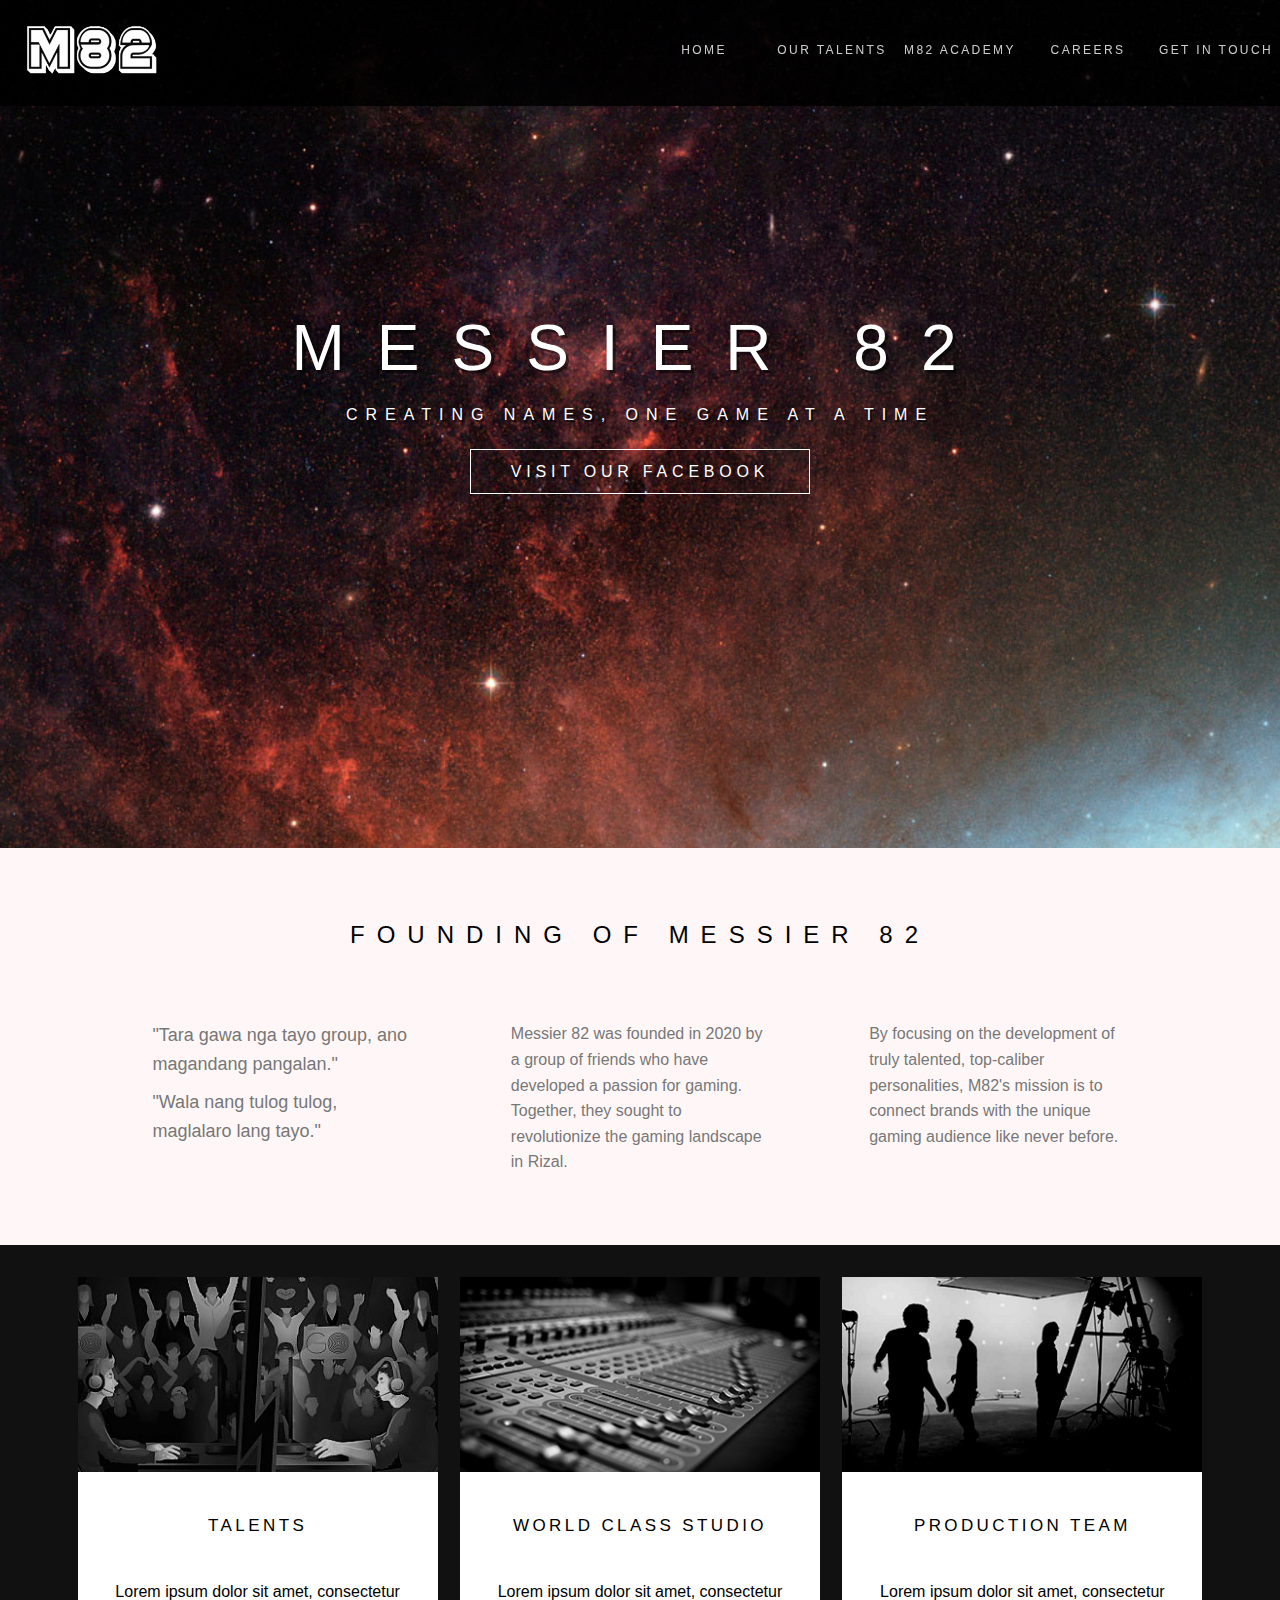
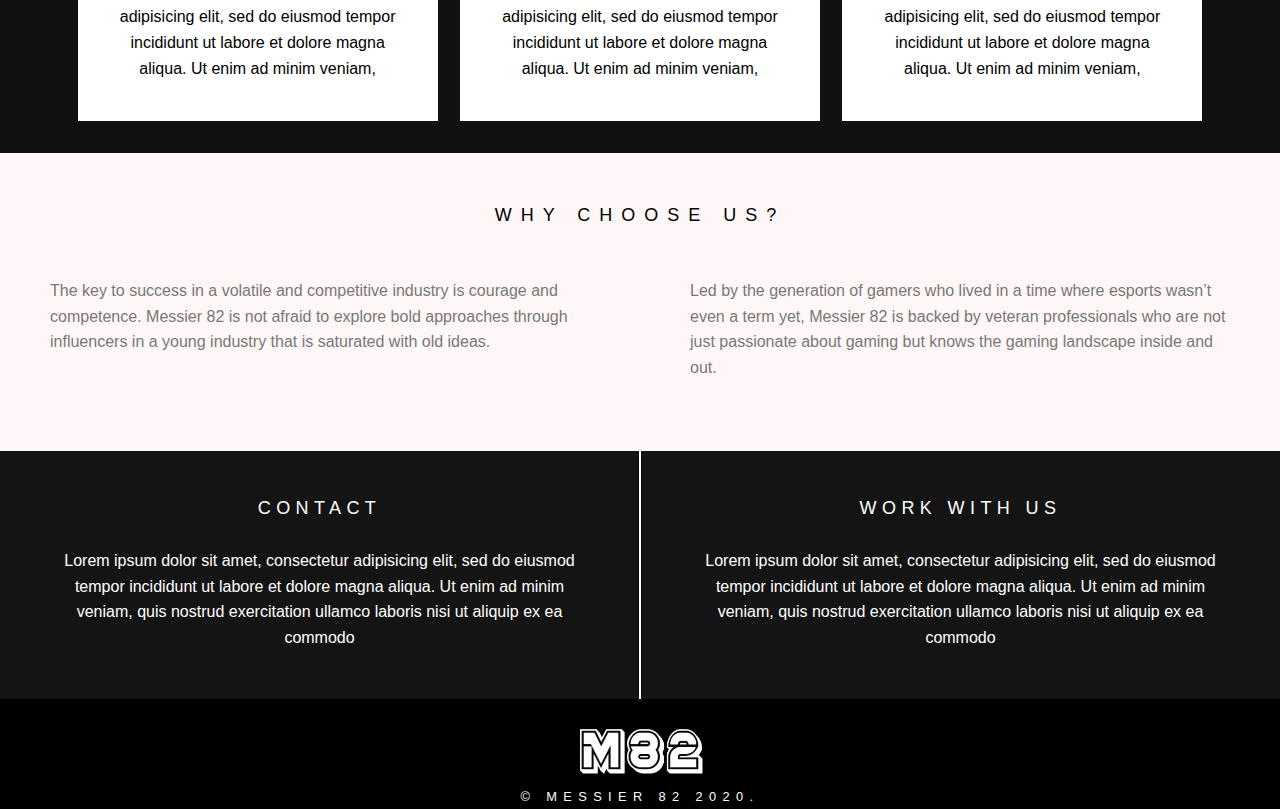
<file: m82/index.html>
<!DOCTYPE html>
<html>
<head>
	<title>Messier 82</title>
	<link rel="stylesheet" type="text/css" href="style.css">
</head>
<body>
	<!-- <button onclick="topFunction()" id="myBtn" title="Go to top">Back to<br>Top</button> -->
	<nav class="main-nav">
		<div class="logo">
			<img src="img/m82 2.png">
		</div>
		<div class="right-nav">
			<ul>
				<li><a href="#">HOME</a></li>
				<li><a href="#">OUR TALENTS</a></li>
				<li><a href="#">M82 ACADEMY</a></li>
				<li><a href="#">CAREERS</a></li>
				<li><a href="#">GET IN TOUCH</a></li>	
			</ul>
		</div>
	</nav>
	<div class="banner">
		<div class="banner-text">
			<div class="banner-text-item">
				<h1>MESSIER 82</h1>
				<p>CREATING NAMES, ONE GAME AT A TIME</p>
				<a href="https://www.facebook.com/M82system/" target="_blank">VISIT OUR FACEBOOK</a>
			</div>
		</div>
	</div>

	<div class="founding-area">
		<h2 class="founding-title">FOUNDING OF MESSIER 82</h2>
		<ul class="founding-content">
			<li class="quote">
				<h3>"Tara gawa nga tayo group, ano magandang pangalan."</h3>
				<h3>"Wala nang tulog tulog, maglalaro lang tayo."</h3>
			</li>
			<li>
				<p>Messier 82 was founded in 2020 by a group of friends who have developed a passion for gaming. Together, they sought to revolutionize the gaming landscape in Rizal.
				</p>
			</li>
			<li>
				<p>By focusing on the development of truly talented, top-caliber personalities, M82's mission is to connect brands with the unique gaming audience like never before.
				</p>
			</li>
		</ul>
	</div>

	<div class="info-area">
		<div class="info-column">
			<img id="change-color" src="img/talents.jpg">
			<div class="info-text">
				<h3>TALENTS</h3>
				<p>
					Lorem ipsum dolor sit amet, consectetur adipisicing elit, sed do eiusmod
					tempor incididunt ut labore et dolore magna aliqua. Ut enim ad minim veniam,
				</p>
			</div>
		</div>
		<div class="info-column">
			<img src="img/world-class.jpg">
			<div class="info-text">
				<h3>WORLD CLASS STUDIO</h3>
				<p>
					Lorem ipsum dolor sit amet, consectetur adipisicing elit, sed do eiusmod
					tempor incididunt ut labore et dolore magna aliqua. Ut enim ad minim veniam,
				</p>
			</div>
		</div>
		<div class="info-column">
			<img src="img/prod-team.jpg">
			<div class="info-text">
				<h3>PRODUCTION TEAM</h3>
				<p>
					Lorem ipsum dolor sit amet, consectetur adipisicing elit, sed do eiusmod
					tempor incididunt ut labore et dolore magna aliqua. Ut enim ad minim veniam,
				</p>
			</div>
		</div>
	</div>

	<div class="choose-area">
		<h1 class="choose-title">WHY CHOOSE US?</h1>
		<ul class="choose-content">
			<li><p>The key to success in a volatile and competitive industry is courage and competence. Messier 82 is not afraid to explore bold approaches through influencers in a young industry that is saturated with old ideas.</p>
			</li>
			<li><p>Led by the generation of gamers who lived in a time where esports wasn’t even a term yet, Messier 82 is backed by veteran professionals who are not just passionate about gaming but knows the gaming landscape inside and out.</p></li>
		</ul>
		</div>
	</div>

	<div class="contact-area">
		<div class="contact-column">
			<h1>CONTACT</h1>
			<p>Lorem ipsum dolor sit amet, consectetur adipisicing elit, sed do eiusmod
			tempor incididunt ut labore et dolore magna aliqua. Ut enim ad minim veniam,
			quis nostrud exercitation ullamco laboris nisi ut aliquip ex ea commodo
			</p>
		</div>
		<div class="join-column">
			<h1>WORK WITH US</h1>
			<p>Lorem ipsum dolor sit amet, consectetur adipisicing elit, sed do eiusmod
			tempor incididunt ut labore et dolore magna aliqua. Ut enim ad minim veniam,
			quis nostrud exercitation ullamco laboris nisi ut aliquip ex ea commodo
			</p>
		</div>
	</div>

	<footer class="main-footer">
		<img src="img/m82 2.png">
		<p>© MESSIER 82 2020.</p>
	</footer>

</body>
</html>
</file>
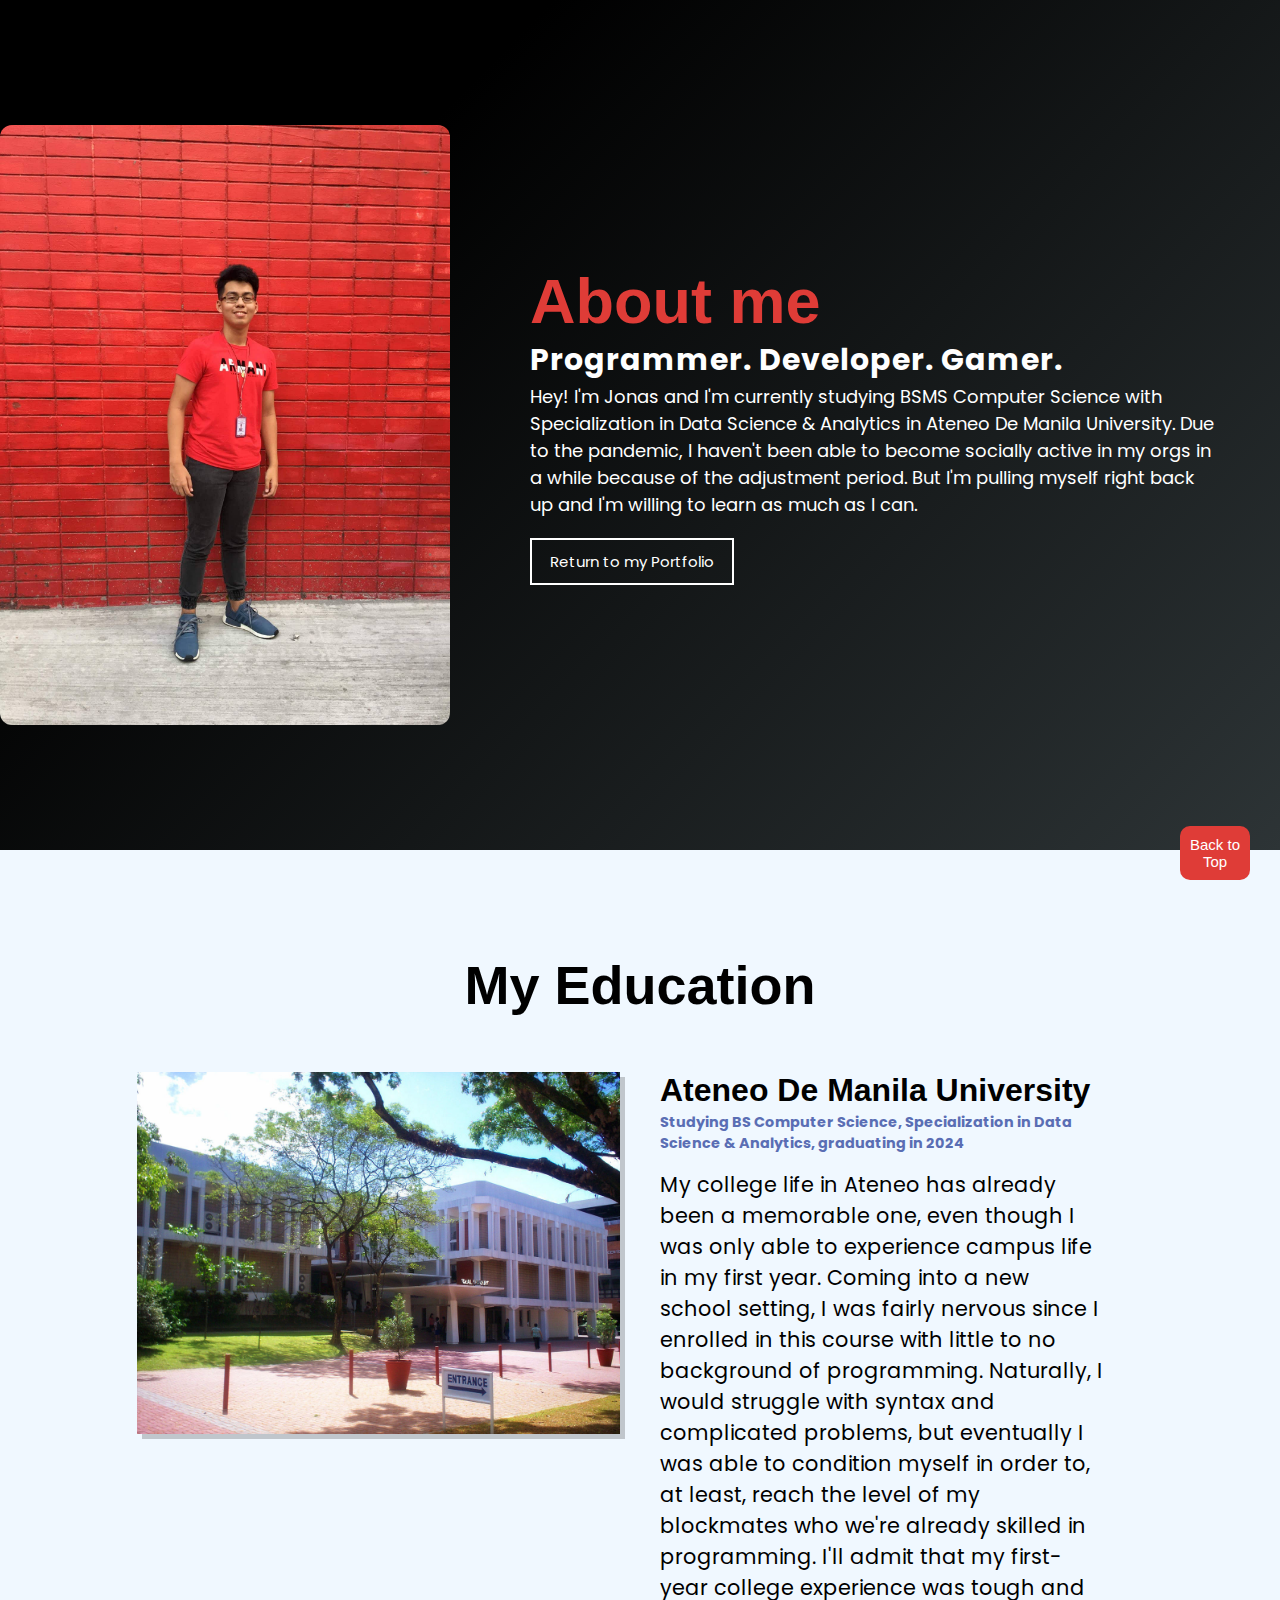
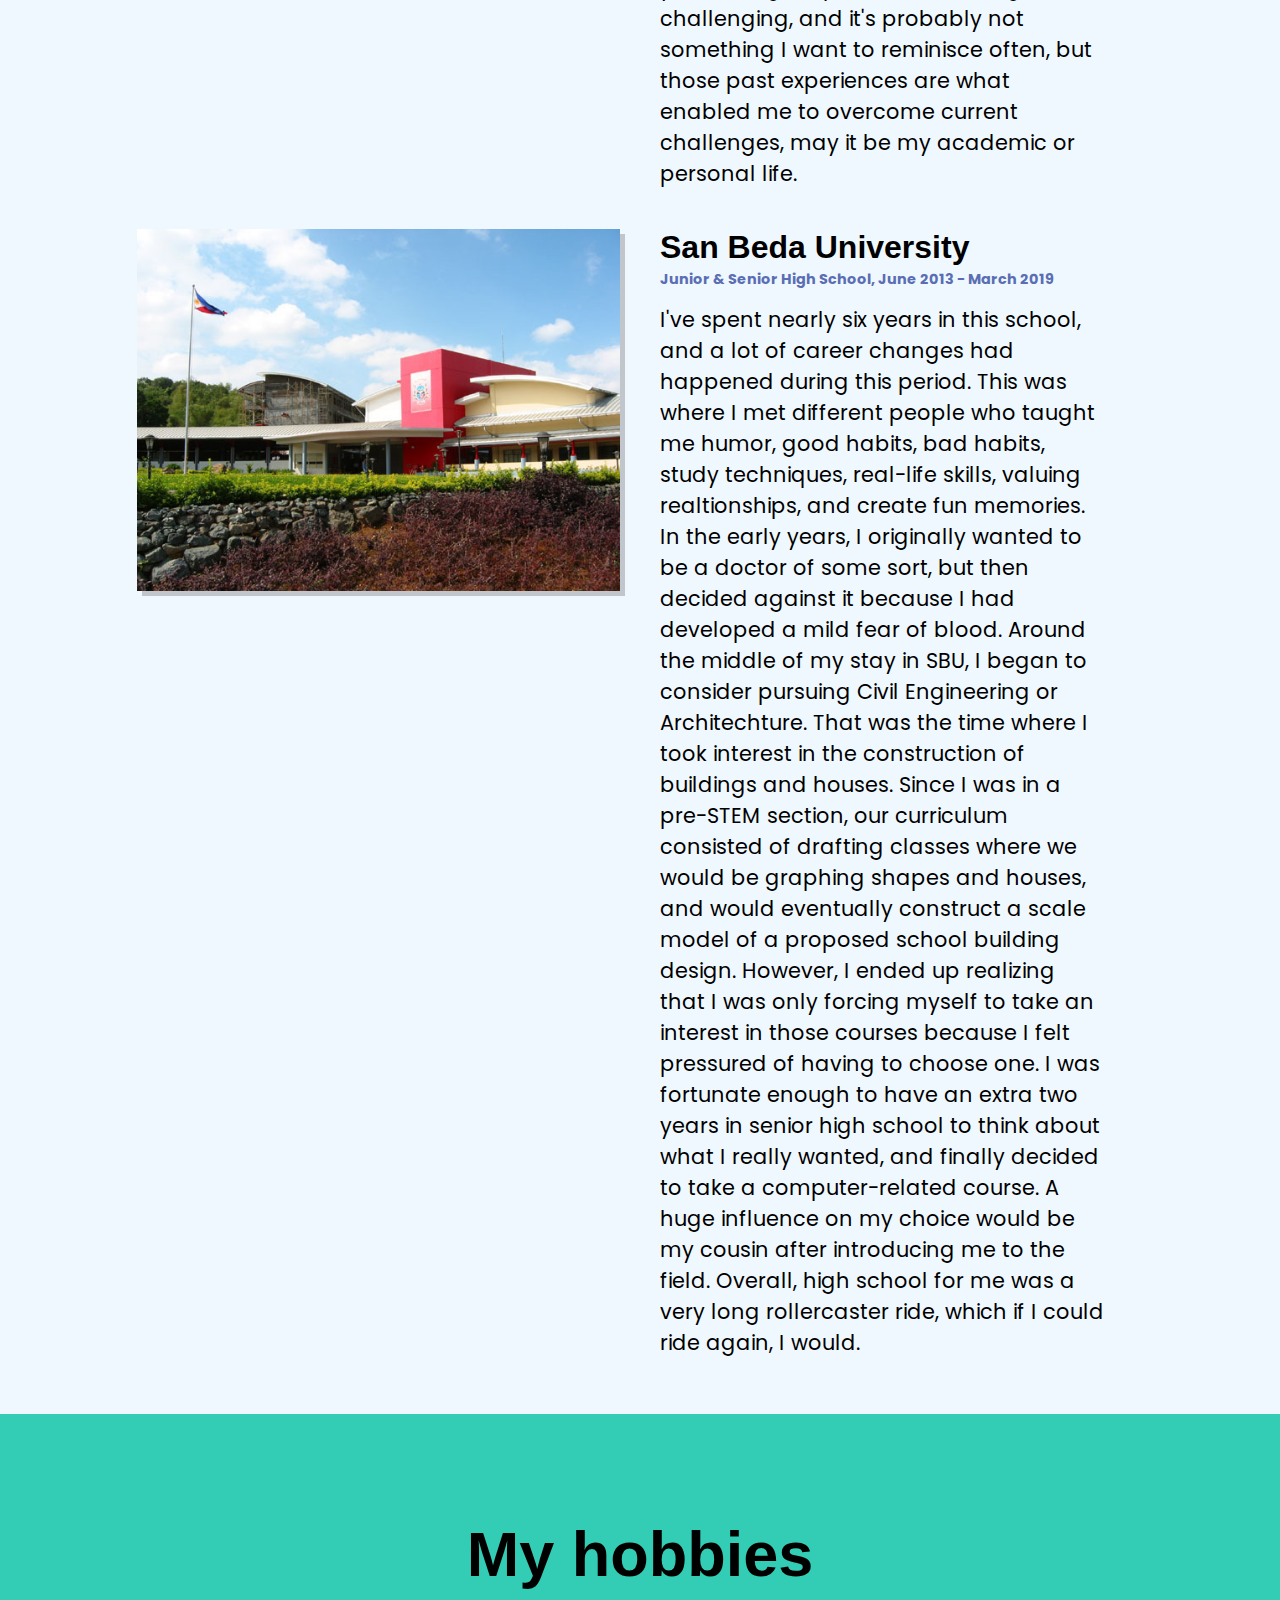
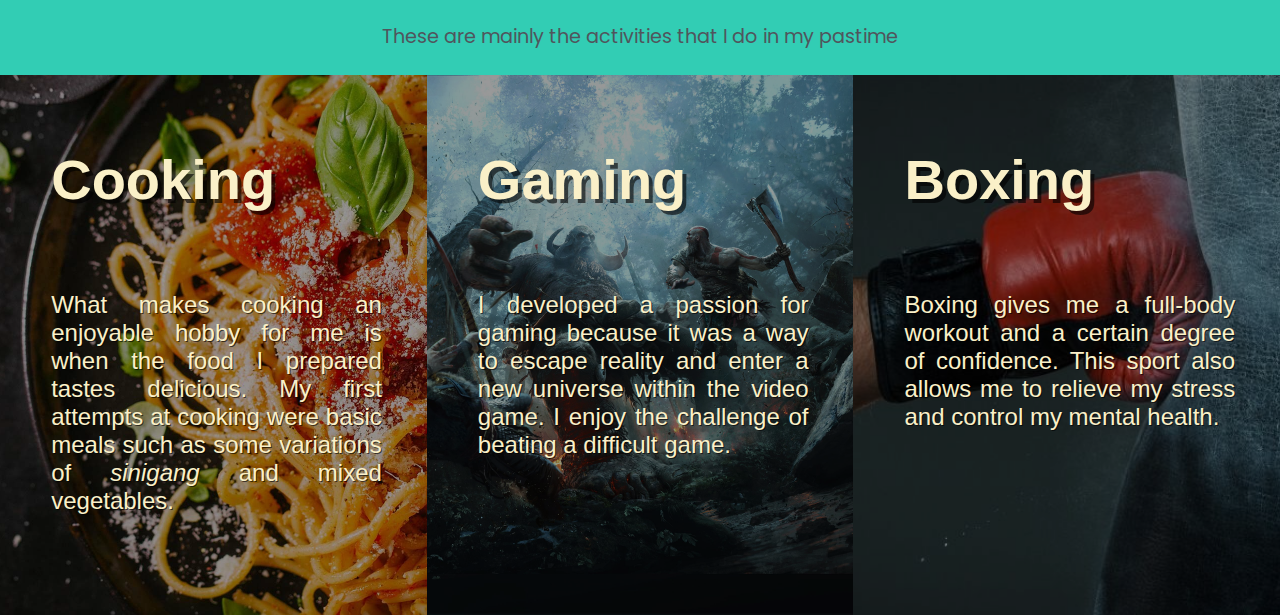
<file: about.html>
<!DOCTYPE html>
<html>
<head>
	<title></title>
	<link rel="stylesheet" type="text/css" href="style-about.css">
</head>
<script>
	mybutton = document.getElementById("myBtn");

	// When the user scrolls down 20px from the top of the document, show the button
	window.onscroll = function() {scrollFunction()};

	function scrollFunction() {	
	  if (document.body.scrollTop > 20 || document.documentElement.scrollTop > 20) {
	    mybutton.style.display = "block";
	  } else {
	    mybutton.style.display = "none";
	  }
	}

	// When the user clicks on the button, scroll to the top of the document
	function topFunction() {
	  document.body.scrollTop = 0; // For Safari
	  document.documentElement.scrollTop = 0; // For Chrome, Firefox, IE and Opera
	}
</script>
<body>
	<button onclick="topFunction()" id="myBtn" title="Go to top">Back to<br>Top</button>
	<div class="intro-about">
		<div class="container">
			<img src="img/about.jpg">
			<div class="about-text">
				<h1 class="title">About me</h1>
				<h2 class="title">Programmer. Developer.  Gamer.</h2>
				<p>Hey! I'm Jonas and I'm currently studying BSMS Computer Science with Specialization in Data Science & Analytics in Ateneo De Manila University. Due to the pandemic, I haven't been able to become socially active in my orgs in a while because of the adjustment period. But I'm pulling myself right back up and I'm willing to learn as much as I can.</p>
				<div class="about-button"> 
					<a href="index.html">Return to my Portfolio</a>
				</div>
			</div>

		</div>
	</div>
	<section class="education-about">
		<div class="info-title title">My Education</div>
		<img src="img/admu.jpg" class="school-image">	
		<div class="info-text">
			<h1 class="title">Ateneo De Manila University</h1>
			<h3 class="title">Studying BS Computer Science, Specialization in Data Science & Analytics, graduating in 2024</h3>
			<p>My college life in Ateneo has already been a memorable one, even though I was only able  to experience campus life in my first year. Coming into a new school setting, I was fairly nervous since I enrolled in this course with little to no background of programming. Naturally, I would struggle with syntax and complicated problems, but eventually I was able to condition myself in order to, at least, reach the level of my blockmates who we're already skilled in programming. I'll admit that my first-year college experience was tough and challenging, and it's probably not something I want to reminisce often, but those past experiences are what enabled me to overcome current challenges, may it be my academic or personal life.</p>
		</div>
		<img src="img/sbu.jpg" class="school-image">	
		<div class="info-text">
			<h1 class="title">San Beda University</h1>
			<h3 class="title">Junior & Senior High School, June 2013 - March 2019</h3>
			<p>I've spent nearly six years in this school, and a lot of career changes had happened during this period. This was where I met different people who taught me humor, good habits, bad habits, study techniques, real-life skills, valuing realtionships, and create fun memories. In the early years, I originally wanted to be a doctor of some sort, but then decided against it because I had developed a mild fear of blood. Around the middle of my stay in SBU, I began to consider pursuing Civil Engineering or Architechture. That was the time where I took interest in the construction of buildings and houses. Since I was in a pre-STEM section, our curriculum consisted of drafting classes where we would be graphing shapes and houses, and would eventually construct a scale model of a proposed school building design. However, I ended up realizing that I was only forcing myself to take an interest in those courses because I felt pressured of having to choose one. I was fortunate enough to have an extra two years in senior high school to think about what I really wanted, and finally decided to take a computer-related course. A huge influence on my choice would be my cousin after introducing me to the field. Overall, high school for me was a very long rollercaster ride, which if I could ride again, I would. </p>
		</div>
	</section>

	<section class="hobby-section">
		<div class="hobby-text">
			<strong class="hobby-title title info-title">My hobbies</strong>
			<p>These are mainly the activities that I do in my pastime</p>
		</div>

		<div class="hobbies">
			<figure class="column">
				<img src="img/cooking.jpg">
				<h1>Cooking</h1>
				<p>What makes cooking an enjoyable hobby for me is when the food I prepared tastes delicious. 
				My first attempts at cooking were basic meals such as some variations of <em>sinigang</em> and mixed vegetables.</p>
			</figure>
			<figure class="column">
				<img src="img/gaming.jpg">
				<h1>Gaming</h1>
				<p>I developed a passion for gaming because it was a way to escape reality and enter a new
				universe within the video game. I enjoy the challenge of beating a difficult game.</p>
			</figure>
			<figure class="column">
				<img src="img/boxing.jpg">
				<h1>Boxing</h1>
				<p>Boxing gives me a full-body workout and a certain degree of confidence. This sport
				also allows me to relieve my stress and control my mental health.</p>
			</figure>
		</div>
	</section>
</body>
</html>
</file>
<file: m82/style.css>
* {margin: 0; padding:0;}
/*.banner 	{
	background: url(img/realm82.jpg);
	width: 100%;
	background-size:cover;
}*/

body {
	font-family: "Open Sans", arial, sans-serif;
	line-height: 1.6em;
	background: url(img/realm82.jpg);
	width: 100%;
	background-size:cover;
	background-position: center;
	box-sizing: border-box;
}

/*---TOP BAR---*/

.main-nav {
	background-color: rgba(0,0,0,.85);
	display: flex;
	width: 100%;
	height: auto;
	position: fixed;
}

.logo {
	flex: 1;
}

.logo img {
	width: 15vh;
	padding: 2.5vh;
}

.right-nav {
	flex:1;
}

.right-nav ul {
	display: flex;
	list-style: none;
	flex-direction: row;
	flex-flow: wrap;
	margin-top: 4vh;

}

.right-nav ul li {
	flex:1;
	text-align: center;
}

.right-nav ul li a {
	color: rgba(255,255,255,.8);
	text-decoration: none;
	font-size: 12px;
	font-weight: 400;
	letter-spacing: 0.2em;
	line-height: 1.4;

}

.right-nav ul li a:hover {
	color: white;
}

/*---BANNER---*/

.banner-text {
	display: flex;
	padding: 15% 0;
}

.banner-text-item {
	color: white;
	flex: 1;
	text-align: center;
	width: 50%;
	padding-top: 16vh;
}

.banner-text-item h1 {
	font-size: 4em;
	margin-bottom: 40px;
    font-weight: 400;
    text-align: center;
    letter-spacing: 0.5em;
    text-shadow: 3px 3px rgba(0,0,0,.5);
}
.banner-text-item p {
	margin: 0 2em;
	margin-bottom: 2em;
	font-size: 1em;
	font-weight: 400;
    text-align: center;
    letter-spacing: 0.5em;
    text-shadow: 2px 2px rgba(0,0,0,.7);
} 

.banner-text-item a {
	text-decoration: none;
	color: white;
	font-size: 1em;
	border: 1px solid white;
	height: auto;
    padding: .8em 2.5em;
    font-weight: 400;
    text-align: center;
    letter-spacing: 0.3em;
}

/*---FOUNDING CONTENT---*/

.founding-area {
	background-color: rgb(255, 247, 247);
	margin-top: 19vh;
}

.founding-title {
	text-align: center;
	padding-top: 70px;
	margin-bottom: 70px;
	font-size: 24px;
	font-weight: 400;
	letter-spacing: 0.5em;
	line-height: 1.4;

}

.quote h3 {
	font-weight: 300;
	font-style: normal;
	line-height: 1.6;
	font-size: 18px;
	margin-bottom: .5em;
}

.founding-content {
	list-style: none;
	width: 100%;
	display: flex;
	flex-flow: wrap;
	justify-content: center;
	padding-bottom: 70px;
}

.founding-content li {
	padding: 0 50px;
	flex-basis: 28%;
	text-align: left;
	box-sizing: border-box;
	color: rgb(119, 119, 119);

}

/*---INFO CONTENT---*/

.info-area {
	background-color: rgb(18, 17, 17);
	display: flex;
  	flex-flow:row wrap;
  	justify-content: center;

}

.info-column {
	background-color: white;
	height: auto;
	flex-basis: 40vh;
	margin:.7em;
	margin-top: 2em;
	margin-bottom: 2em;
}

.info-column img {
	width: 100%;
}


.info-text h3 {
	margin-bottom: 6px;
    font-size: 17px;
    letter-spacing: 0.2em;
    font-weight: 400;
    text-align: center;
    padding: 2em 0;
}

.info-text p {
	padding: 0 2em;
	padding-bottom: 2.5em;
	text-align: center;
}

/*---WHY CHOOSE US---*/

.choose-area {
	background-color: rgb(255, 247, 247);
	/*display: flex;
	flex-flow: wrap;
	justify-content: center;*/
}

.choose-title {
	font-size: 18px;
    font-weight: 400;
    text-align: center;
    letter-spacing: 0.5em;
    line-height: 1.4;
    padding: 50px 0;
}

.choose-content {
	list-style: none;
	padding-bottom: 70px;
	display: flex;
	flex-flow: wrap;
	justify-content: center;
	color: rgb(119, 119, 119);	
}

.choose-content li {
	padding: 0 50px;
	flex-basis: 50%;
	text-align: left;
	box-sizing: border-box;
	color: rgb(119, 119, 119);	
}

/*---CONTACT AREA---*/
.contact-area {
	display: flex;
	color: white;
}

.contact-area p {
	padding: 0 3em;
	padding-bottom: 3em;
	text-align: center;
}

.contact-area h1 {
	font-size: 18px;
    font-weight: 300;
    letter-spacing: 0.3em;
    text-align: center;
    padding-top: 2.5em;
    padding-bottom: 1.5em;
}

.contact-column {
	background-color: rgb(20,20,20);
	border-right: 1px solid white;

}

.join-column{
	background-color: rgb(20,20,20);
	border-left: 1px solid white;
}

/*---FOOTER---*/
.main-footer {
	background-color: black;
	color: white;
	text-align: center;
}

.main-footer img {
	width: 10vw;
	margin-top: 3vh;
}

.main-footer p {
	font-size: 1vw;
	letter-spacing: 0.5em;
}


@media (max-width: 1150px) and (min-width: 600px) {
	/*---TOP BAR---*/
	.right-nav {
		flex:2;
	}
}

@media (max-width: 768px) and (min-width: 500px) {
	/*---TOP BAR---*/
	.right-nav {
		flex:3;
	}

	/*---FOUNDING CONTENT---*/
	.founding-content li {
		flex-basis: 49%;
		margin-left: 1%;
		margin-top: 1%;
		margin-bottom: 2em;
		text-align: justify;
	}
	.founding-content li:nth-child(3) {
		flex-grow: 1;
	}

	/*---BANNER CONTENT---*/
	.banner-text-item h1 {
		font-size: 40px;
	}

	.banner-text-item a {
	text-decoration: none;
	color: white;
	font-size: .85em;
	border: 1px solid white;
	height: auto;
    padding: .8em 2.5em;
    font-weight: 400;
    text-align: center;
    letter-spacing: 0.3em;
	}

}

@media (max-width: 500px) {
	/*---TOP BAR---*/
	.main-nav {
		text-align: center;
		height: 12vh;
	}
	.right-nav {
		display: none;
	}
	/*---BANNER CONTENT---*/
	.banner-text-item h1 {
		font-size: 40px;
	}
	.quote h3{text-align: center;}

	.founding-content li {
		flex-basis: 100%;
		margin-bottom: 2.5em;
	}

	.info-column {
		flex-basis: 100%;
	}

	.choose-content li {
		flex-basis: 100%;
		margin-bottom: 5vh;
		text-align: center;
	}

	.contact-area {
		flex-direction: column;
	}

	.contact-column {
		background-color: rgb(20,20,20);
		border-right:0;
		border-bottom: 1px solid white;
	}

	.join-column {
		background-color: rgb(20,20,20);
		border-left:0;
		border-top: 1px solid white;
	}

	.banner-text-item a {
	text-decoration: none;
	color: white;
	font-size: .7em;
	border: 1px solid white;
	height: auto;
    padding: .8em 2.5em;
    font-weight: 400;
    text-align: center;
    letter-spacing: 0.3em;
	}
}
</file>
<file: style-about.css>
@import url("https://fonts.googleapis.com/css2?family=Poppins:wght@400;500;600&display=swap");
@import url('https://fonts.googleapis.com/css2?family=Ropa+Sans&display=swap');
@import url('https://fonts.googleapis.com/css2?family=Roboto:wght@300;400&display=swap');
@import url('https://fonts.googleapis.com/css2?family=Josefin+Sans:wght@700&display=swap');
@import url('https://fonts.googleapis.com/css2?family=Source+Sans+Pro:wght@600&display=swap');
@import url('https://fonts.googleapis.com/css2?family=Montserrat:wght@700&display=swap');

* {
	box-sizing: border-box;
	padding: 0;
	margin: 0;
}

html {
	scroll-behavior: smooth;
}

body {
	font-family: 'Poppins', sans-serif;
}

ul {
	list-style: none;
}

a {
	text-decoration: none;
}

img {
	max-width: 100%;
	height: auto;
}

.intro-about {
	background-color: #2d3436;
	background-image: linear-gradient(315deg, #2d3436 0%, #000000 74%);
	min-height: 800px;
}

.container {
	display: flex;
	align-items: center;
	max-width: 95%;
	justify-content: center;
	padding: 125px 0px;
}

.container img {
	width: 50vh;
	height: 100%;
	border-radius: 12px;
}

.about-text {
	width: 90vh;
	padding-left: 80px;
	color: white;
}

.about-text h1 {
	color: #DF3C37;
	font-family: 'Monument', sans-serif;
    font-size: 7vh;
	font-weight: 700;
}

.about-text h2 {
	font-size: 30px;
	letter-spacing: 1px;
}

.about-text p {
	font-family: 'poppins', sans-serif;
	font-size: 18px;
}

.about-button {
	display: flex;
	align-items: center;
	flex-wrap: wrap;
	margin-top: 20px;
}

.about-button a {
	text-decoration: none;
	color: white;
	font-size: 15px;
	font-family: 'poppins', sans-serif;
	padding: 10px 18px;
	margin-right: 20px;
	border: 2px solid white;
	transition: 0.3s;
}

.about-button a:hover {
	background:white;
	color: black;
}

.education-about {
	padding:1rem;
	padding-top: 3.5rem;
	padding-bottom: 3.5rem;
	background-color: aliceblue;
	display: grid;
	grid-gap: 40px;
	grid-template-columns: repeat(auto-fit, minmax(300px,1fr));
}

.school-image {
	box-shadow: 5px 5px rgba(0,0,0,.2);
	border-radius: 0px;
	justify-self:center;
	max-width: 80%;
	width: 100%;
	min-height: 300px;
	align-self: start;
	justify-self:end;
	grid-column: 1 / 1;		
}


.info-title {
	grid-column: 1 / 3;
	text-align: center;
	font-size: 30px;
	text-decoration-thickness: 7px;
	font-family: 'Monument', sans-serif;
    font-size: 6vh;
	font-weight: 700;
	margin: 3rem 0 1rem 0;
}

.info-text {
	padding-right: 10rem;
	/* font-family: 'Roboto',sans-serif; */
	text-align: left;
}

.info-text h1 {
	font-size: 2rem;
	font-weight: 600;
	padding-bottom: 0.1em;
	font-family: 'Monument', sans-serif;
}

.info-text h3 {
	font-weight: 700;
	font-size: .9rem;
	color: rgb(90, 110, 180);
	padding-bottom: 1em;
}

.info-text p {
	font-size: 1.3rem;
	color:black;
}

/*hobbies section*/

.hobby-section {
	background-color: rgb(50,205,180);
}

.hobby-text {
	display: flex;
	flex-direction: column;
	align-items: center;
}

.hobby-title {
	padding:1rem;
	padding-top: 3.5rem;
	font-family: 'Monument', sans-serif;
    font-size: 7vh;
	font-weight: 700;
	margin: 3rem 0 1rem 0;
}

.hobby-text p {
	font-family: "poppins", sans-serif;
	font-size: 1.2rem;
	color:#50555C;
	padding: 0 1rem;
	padding-bottom: 1.5rem;
	text-align: center;
}

.hobbies {
	overflow: hidden;
	display: grid;
	grid-template-columns: repeat(auto-fit,1fr);
	grid-auto-rows: 60vh;
	grid-template-areas: 
	'cook game boxing';
}

.column {
	position: relative;
	color: rgb(250,240,200);
	font-family: sans-serif;
}

.column:first-child {
	grid-area: cook;
}

.column:nth-child(2) {
	grid-area: game;
}

.column:nth-child(3) {
	grid-area: boxing;
}

.column h1, .column p{
	position: absolute;
}

.column h1 {
	top: 8vh;
	left: 4vw;
	font-size: 3.5rem;
	text-shadow: 4px 4px rgba(0,0,0,.6);
}

.column p {
	font-size: 1.5rem;
	text-align: justify;
	padding-right: 2.8rem;
	top: 24vh;
	left: 4vw;
	text-shadow: 1px 1px rgba(0,0,0,.6);
}

.column img {
	object-fit: cover;
	height: 100%;
	filter: brightness(60%);
}

#myBtn {
  position: fixed;
  bottom: 20px;
  right: 30px;
  z-index: 99;
  border: none;
  outline: none;
  background-color: #DF3C37;
  color: white;
  cursor: pointer;
  padding: 10px;
  border-radius: 10px;
  font-size: 15px;
  transition: 0.3s;
}

#myBtn:hover {
  background-color: white;
  color: #DF3C37;
}
</file>
